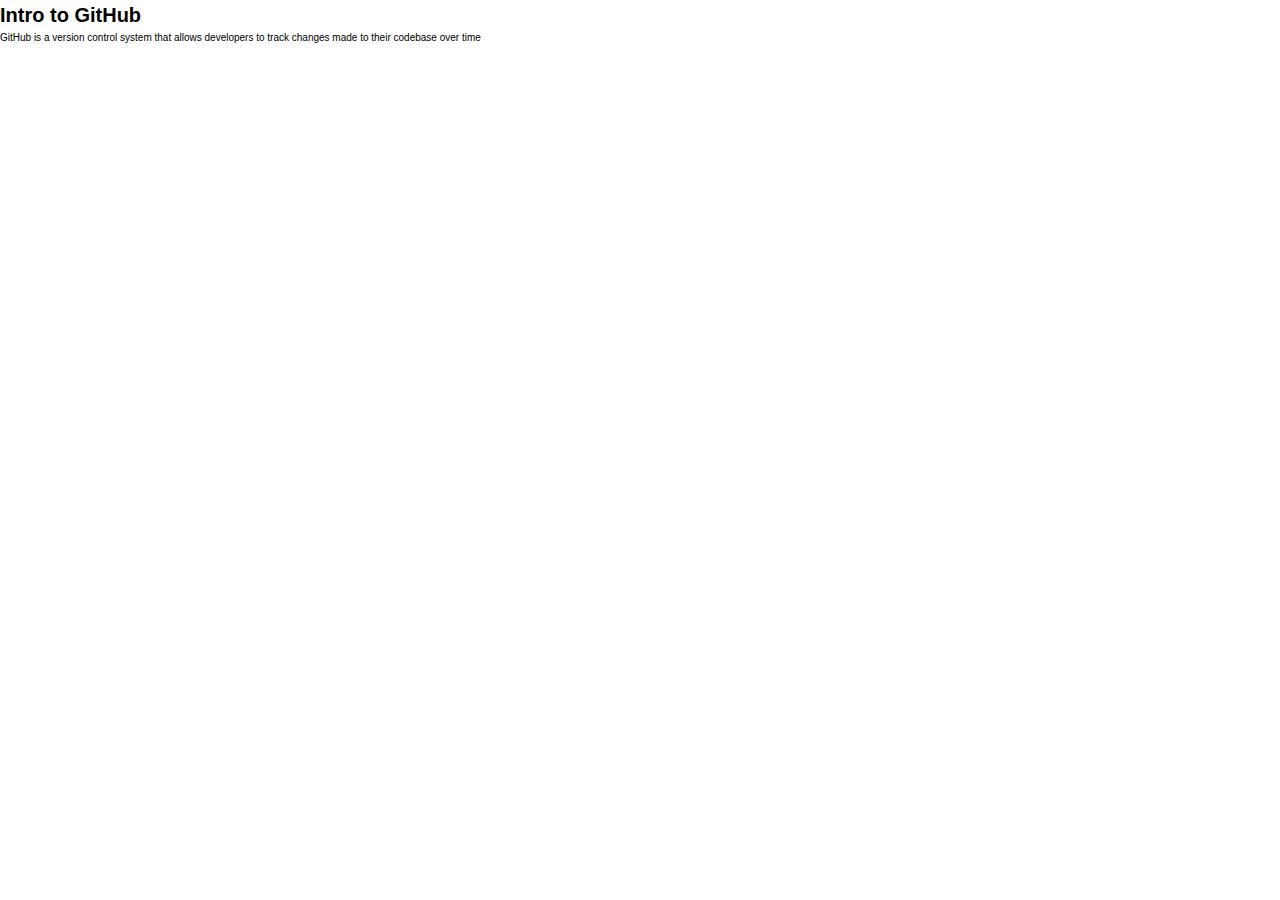
<file: index.html>
<!DOCTYPE html>
<html lang="en" dir="ltr">
    <head>
        <meta charset="UTF-8">
        <meta name="viewport" content="width=device-width, initial-scale=1.0">
        <meta name="author" content="Lateef Adeyekun">
        <meta name="description" content="My web project">
        <meta name="keywords" content="html, css, web, seo, web development">
        <title>Intro to GitHub</title>
        <link rel="icon" href="./assets/img/favicon.jpg" type="image/x-icon">
        <link rel="stylesheet" href="./assets/css/util.css" media="all">
        <link rel="stylesheet" href="./assets/css/style.css" media="all">
    </head>
    <body>
        <h1>Intro to GitHub</h1>
        <p>
            GitHub is a version control system that allows developers to track changes made to their codebase over time
        </p>
    </body>
</html>
</file>
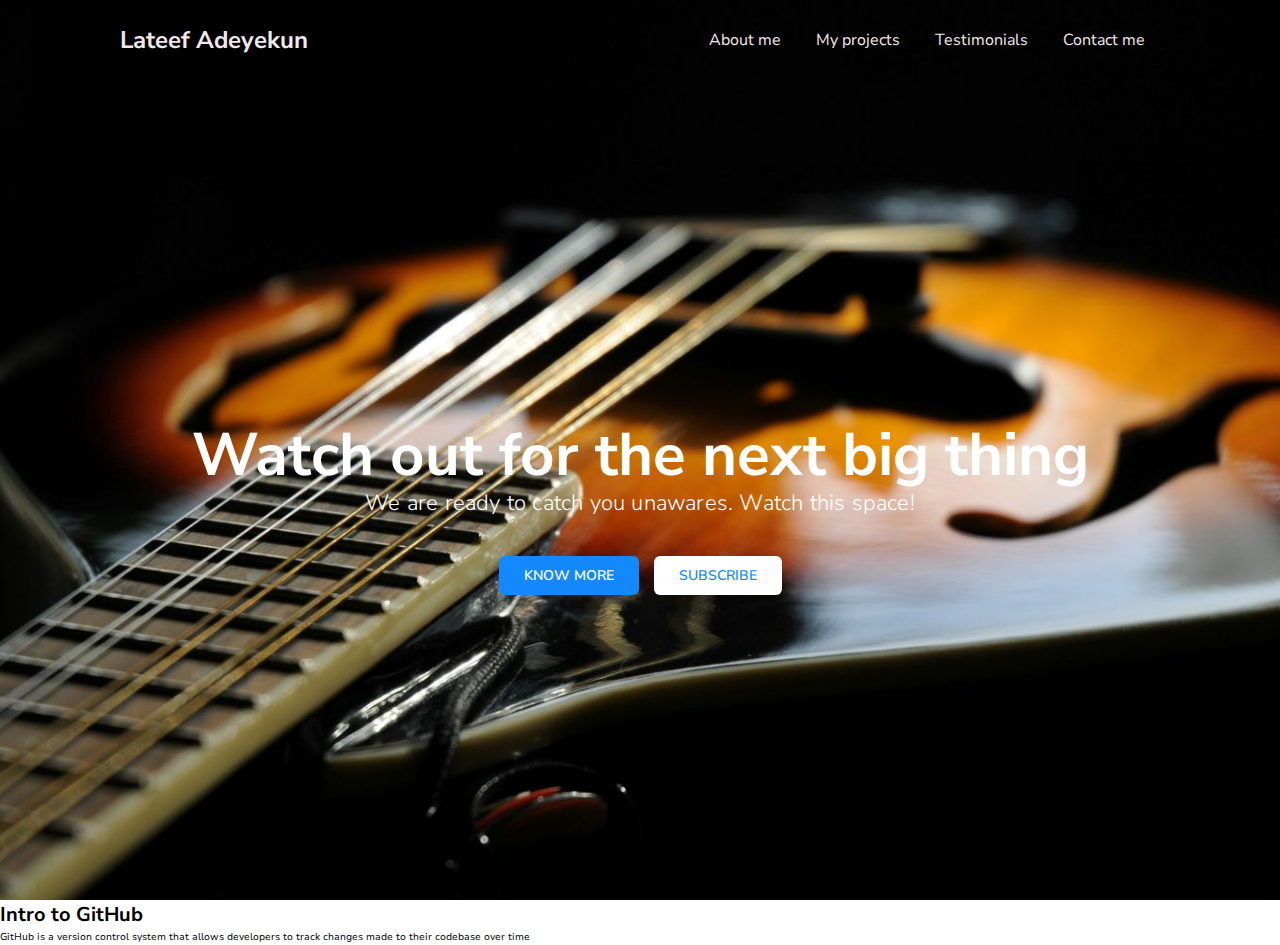
<file: lateef.html>
<!DOCTYPE html>
<html lang="en" dir="ltr">
    <head>
        <meta charset="UTF-8">
        <meta name="viewport" content="width=device-width, initial-scale=1.0">
        <meta name="author" content="Lateef Adeyekun">
        <meta name="description" content="My web project">
        <meta name="keywords" content="html, css, web, seo, web development">
        <title>Intro to GitHub</title>
        <link rel="icon" href="./assets/img/favicon.jpg" type="image/x-icon">
        <link rel="preconnect" href="https://fonts.googleapis.com">
        <link rel="preconnect" href="https://fonts.gstatic.com" crossorigin>
        <link href="https://fonts.googleapis.com/css2?family=Noto+Sans:ital,wght@0,100..900;1,100..900&family=Nunito+Sans:ital,opsz,wght@0,6..12,200..1000;1,6..12,200..1000&display=swap" rel="stylesheet">
        <link rel="stylesheet" href="https://cdnjs.cloudflare.com/ajax/libs/font-awesome/6.6.0/css/all.min.css" 
            integrity="sha512-Kc323vGBEqzTmouAECnVceyQqyqdsSiqLQISBL29aUW4U/M7pSPA/gEUZQqv1cwx4OnYxTxve5UMg5GT6L4JJg==" 
            crossorigin="anonymous" referrerpolicy="no-referrer"
        >
        <link rel="stylesheet" href="./assets/css/util.css" media="all">
        <link rel="stylesheet" href="./assets/css/style.css" media="all">
    </head>
    <body>
        <div class="hero-banner">
            <header>
                <div class="container flex">
                    <div class="logo">
                        <h5>Lateef Adeyekun</h5>
                    </div>
                    <nav>
                        <ul>
                            <li>
                                <a href="#">About me</a>
                            </li>
                            <li>
                                <a href="#">My projects</a>
                            </li>
                            <li>
                                <a href="#">Testimonials</a>
                            </li>
                            <li>
                                <a href="#">Contact me</a>
                            </li>
                        </ul>
                    </nav>    
                </div>
            </header>>
            <div class="hero-banner-parent">
                <div class="hero-banner-content">
                    <h2>Watch out for the next big thing</h2>
                    <p>We are ready to catch you unawares. Watch this space!</p>
                    <div class="hero-banner-buttons">
                        <a class="primary" href="#">Know more</a>
                        <a class="secondary" href="#">Subscribe</a>
                    </div>
                </div>
            </div>
        </div>
        <h1>Intro to GitHub</h1>
        <p>
            GitHub is a version control system that allows developers to track changes made to their codebase over time
        </p>
    </body>
</html>
</file>
<file: assets/css/util.css>
@charset "utf-8";

.flex {
    display: flex;
    place-items: center;
}

.flex-between {
    justify-content: space-between;
}
</file>
<file: assets/css/style.css>
@charset "utf-8";


/*----------------------------------*/
/* Reset styles                   */
/*----------------------------------*/

* {
    margin: 0;
    padding: 0;
    box-sizing: border-box;
    line-height: 1.5;
}

a {
    text-decoration: none;
}

html {
    font-family: "Nunito Sans", "Noto Sans", Arial, sans-serif;


    font-size: 62.5%;
    -webkit-font-smoothing: antialiased;
    -moz-osx-font-smoothing: grayscale;
}

.container {
    width: min(100% - 32px, 1080px);
    margin-inline: auto;
}

/*----------------------------------*/
/* Header                           */
/*----------------------------------*/


header {
    .logo {
        height: 80px;
        width: 400px;

        h5 {
            color: #f1e9e9;
            font-size: 24px;
            padding: 0 20px;
            line-height: 80px;;
        }
    }

    nav {
        height: 80px;
        width: calc(100% - 400px);
        text-align: right;

        ul {
            list-style: none;
            display: flex;
            justify-content: flex-end;

            li {
                margin-right: 35px;
                line-height: 80px;
                font-size: 16px;
            }

            a {
                color: #f1e9e9;
                transition: all 0.25s ease-in-out;
            }

            a:hover {
                color: #d0d5db;
            }
        }
    }
}

/*----------------------------------*/
/* Hero banner                      */
/*----------------------------------*/
.hero-banner {
    background: #fff url(../img/banner.jpg) center center / cover no-repeat;
     height: 100svh;


}

.hero-banner-parent {
    display: grid;
    place-items: center;
    height: calc(100% - 80px);
}

.hero-banner-content {
    text-align: center;

    h2 {
        font-size: 60px;
        font-weight: 700;
        color: #fff;
        line-height: 1;
    }

    p {
        margin-top: 2px;
        font-size: 22px;
        font-weight: 300;
        color: #fff;
        letter-spacing: 0.2px;
    }

    .hero-banner-buttons {
        margin-top: 45px;

        a {
            padding: 10px 25px;
            border-radius: 6px; /* recommended: use between 4-6px  or add more to the padding and use 50px as radius*/
            font-size: 14px;
            font-weight: 600;
            text-transform: uppercase;
            transition: all 0.25s ease-in-out;
        }

        a.primary {
            background-color: #1489ff;
            color: #fff;
        }
        a.primary:hover {
            background-color: #007fff;
            /*transform: scale(2);*/
        }

        a.secondary {
            background-color: #fff;
            color: #1489ff;
            margin-left: 12px;
        }
        a.secondary:hover {
            color: #007fff;
        }
    }
}

/*----------------------------------*/
/* Page section                     */
/*----------------------------------*/

.our-project {
    h3 {
        font-size: 30px;
        margin-top: 50px;
        font-weight: 500;
        text-align: center;
    }    

    p {
        margin-top: 10px;
        font-size: 17px;
        font-weight: 400;
    }

    p.first {
        font-size: 17px;
    }
    p.second {
        font-size: 1.7rem;
    }
}

/*
    Some rules require a prefix to indicate their browser specific implementation

    -webkit             chrome, edge, safari
    -moz                Firefox
    -o                  Opera

*/

/*----------------------------------*/
/* Registration form                */
/*----------------------------------*/




/*----------------------------------*/
/* Footer                           */
/*----------------------------------*/
</file>
